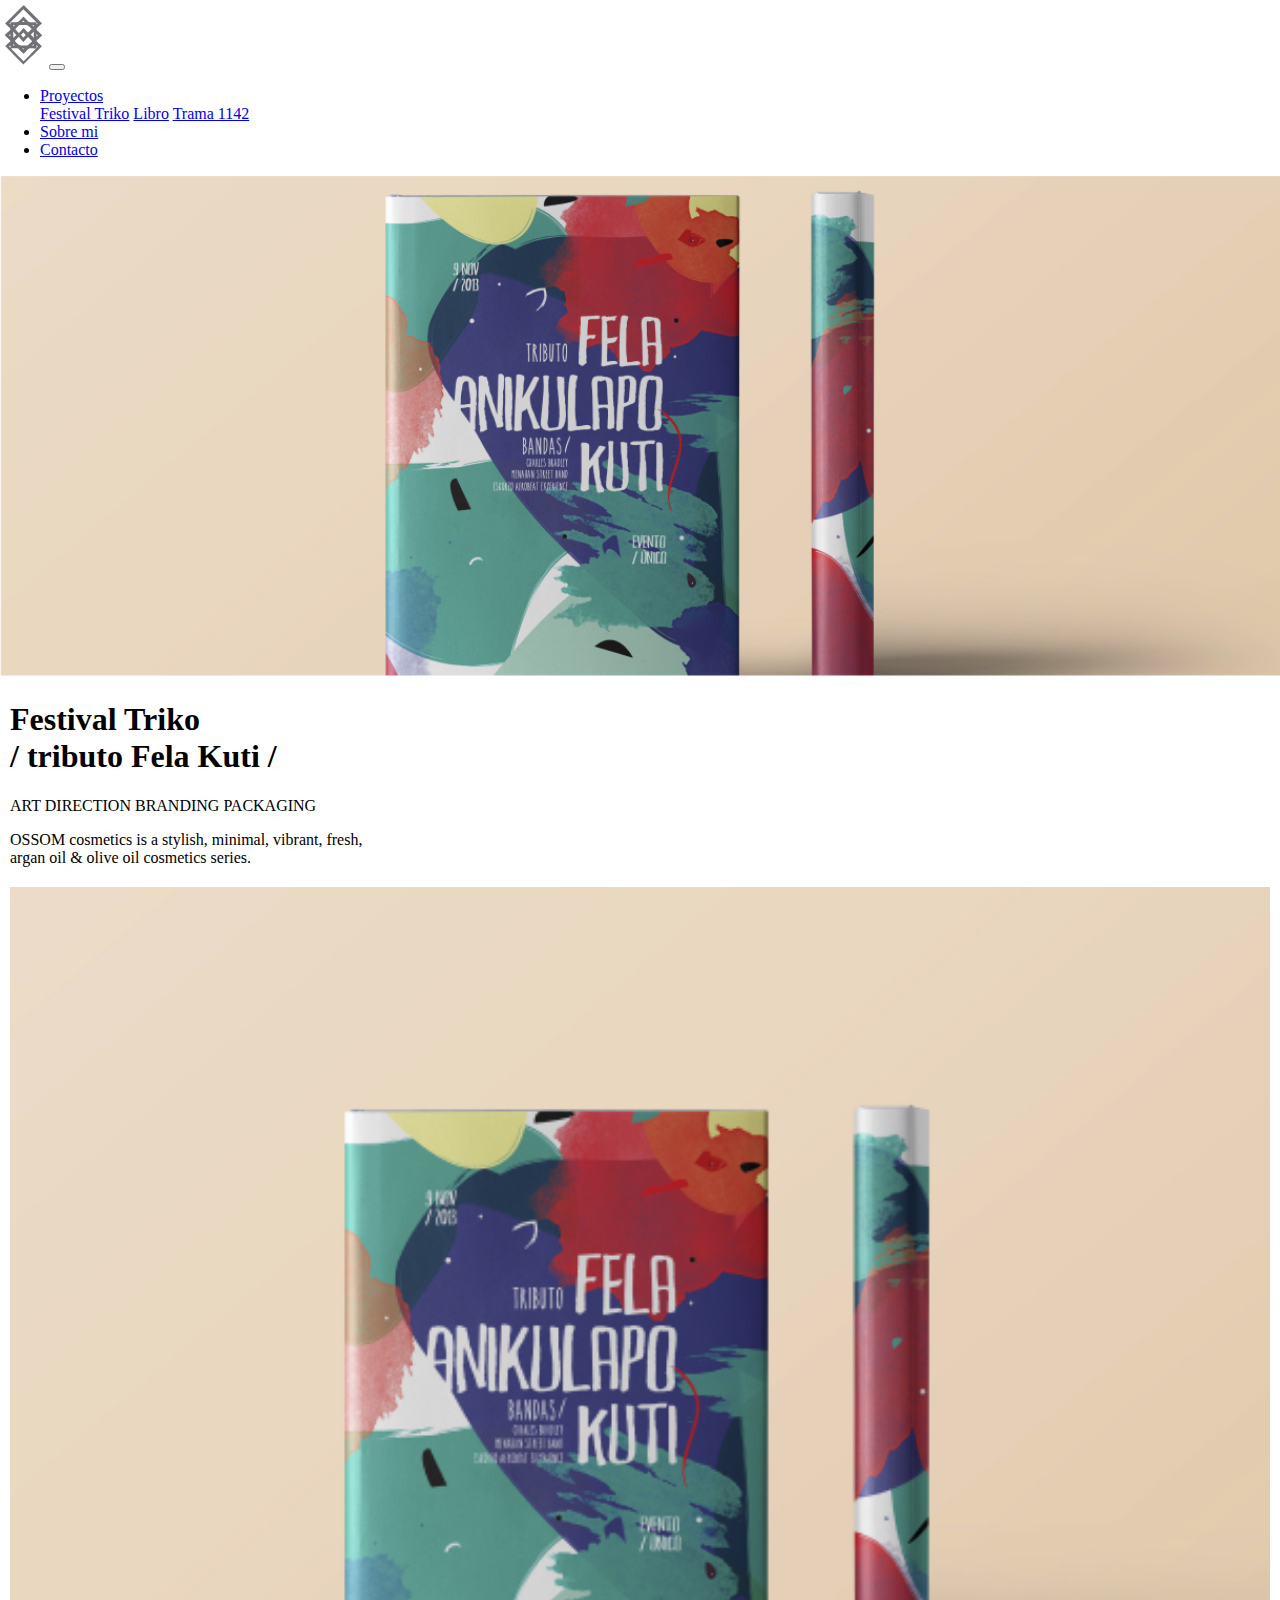
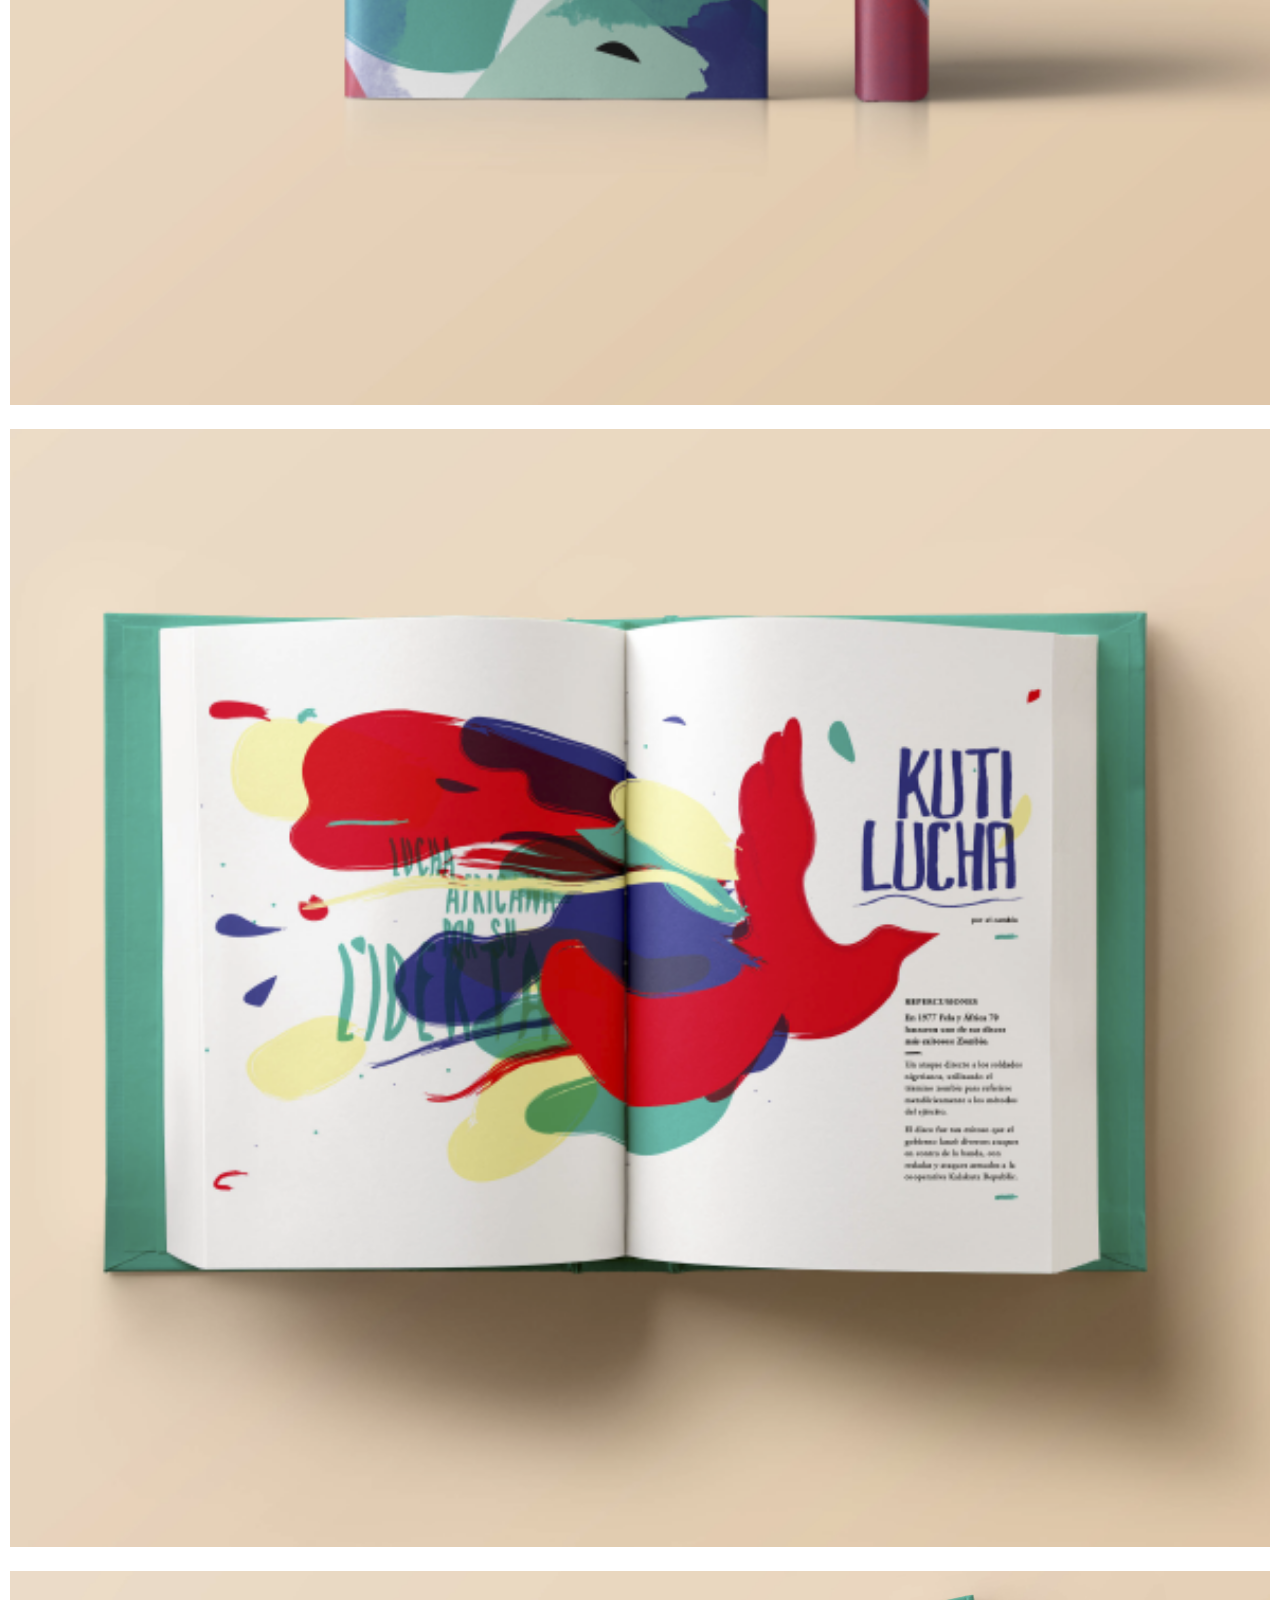
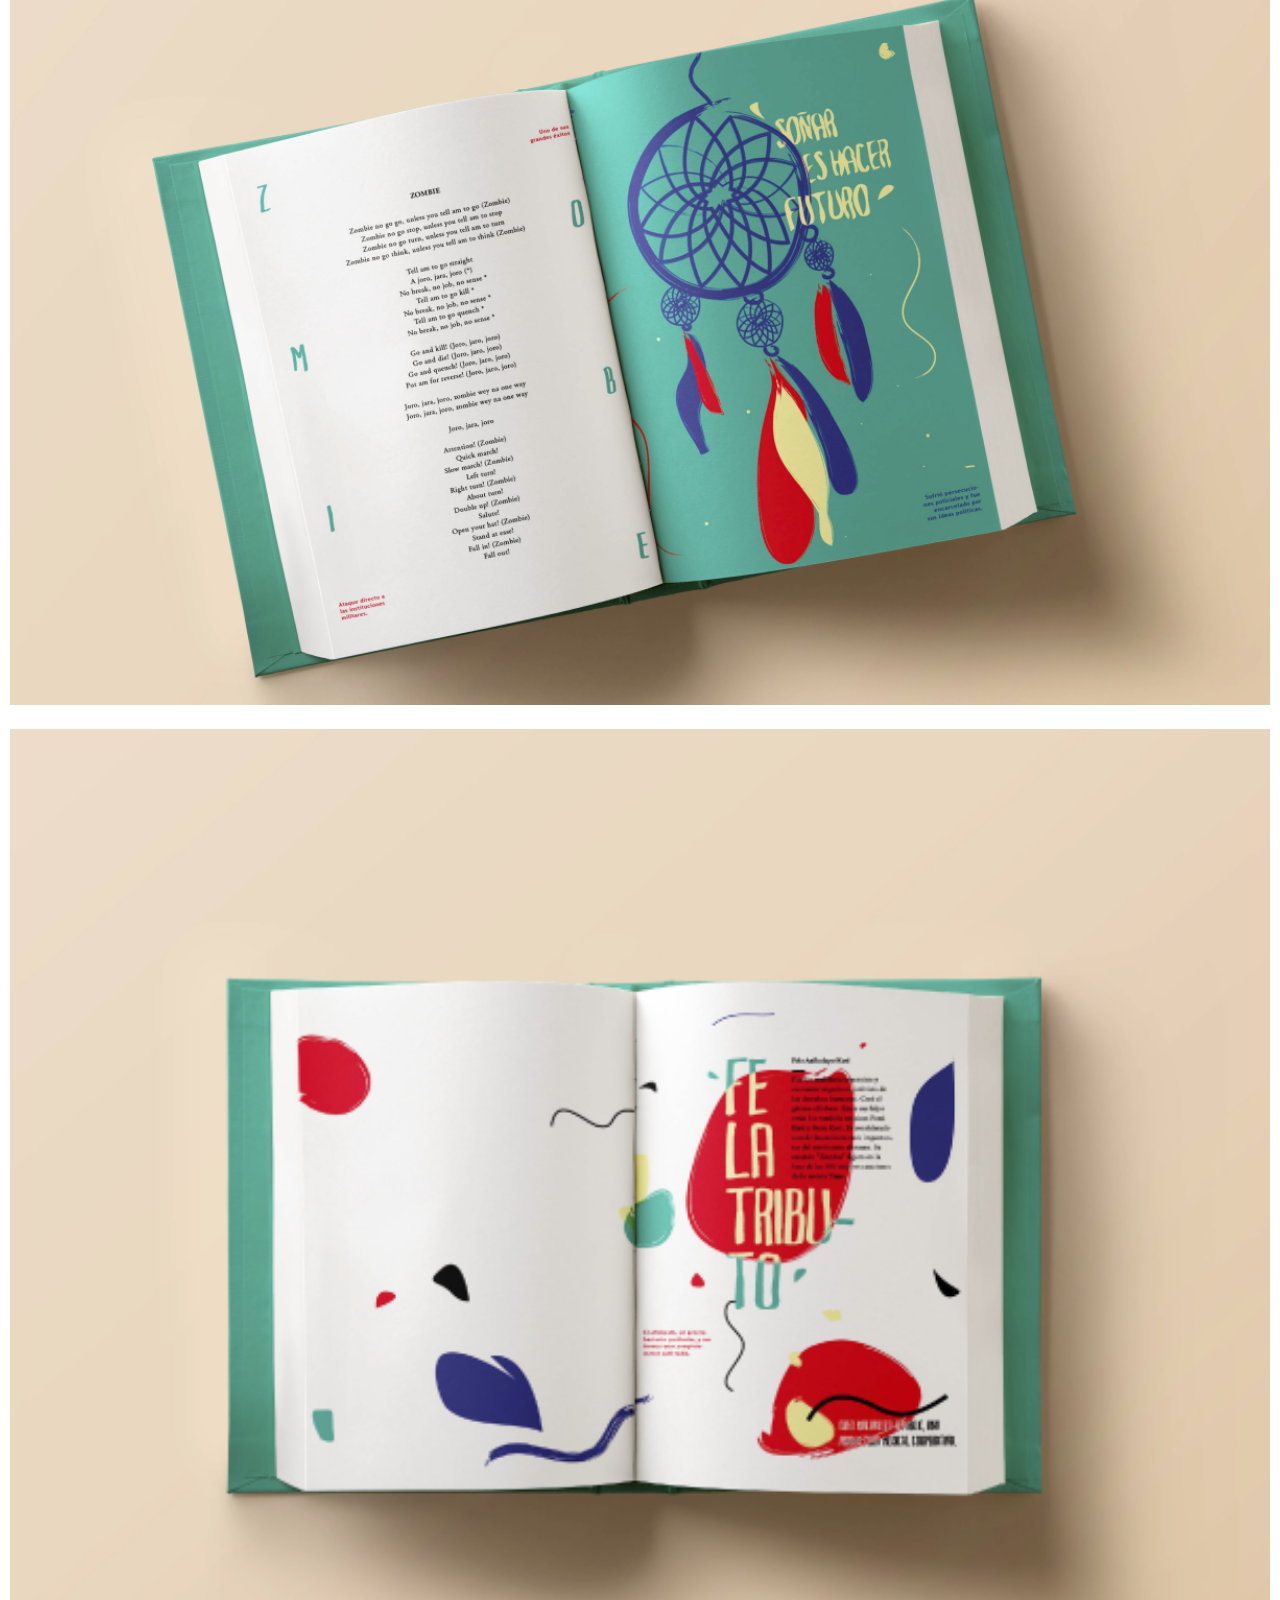
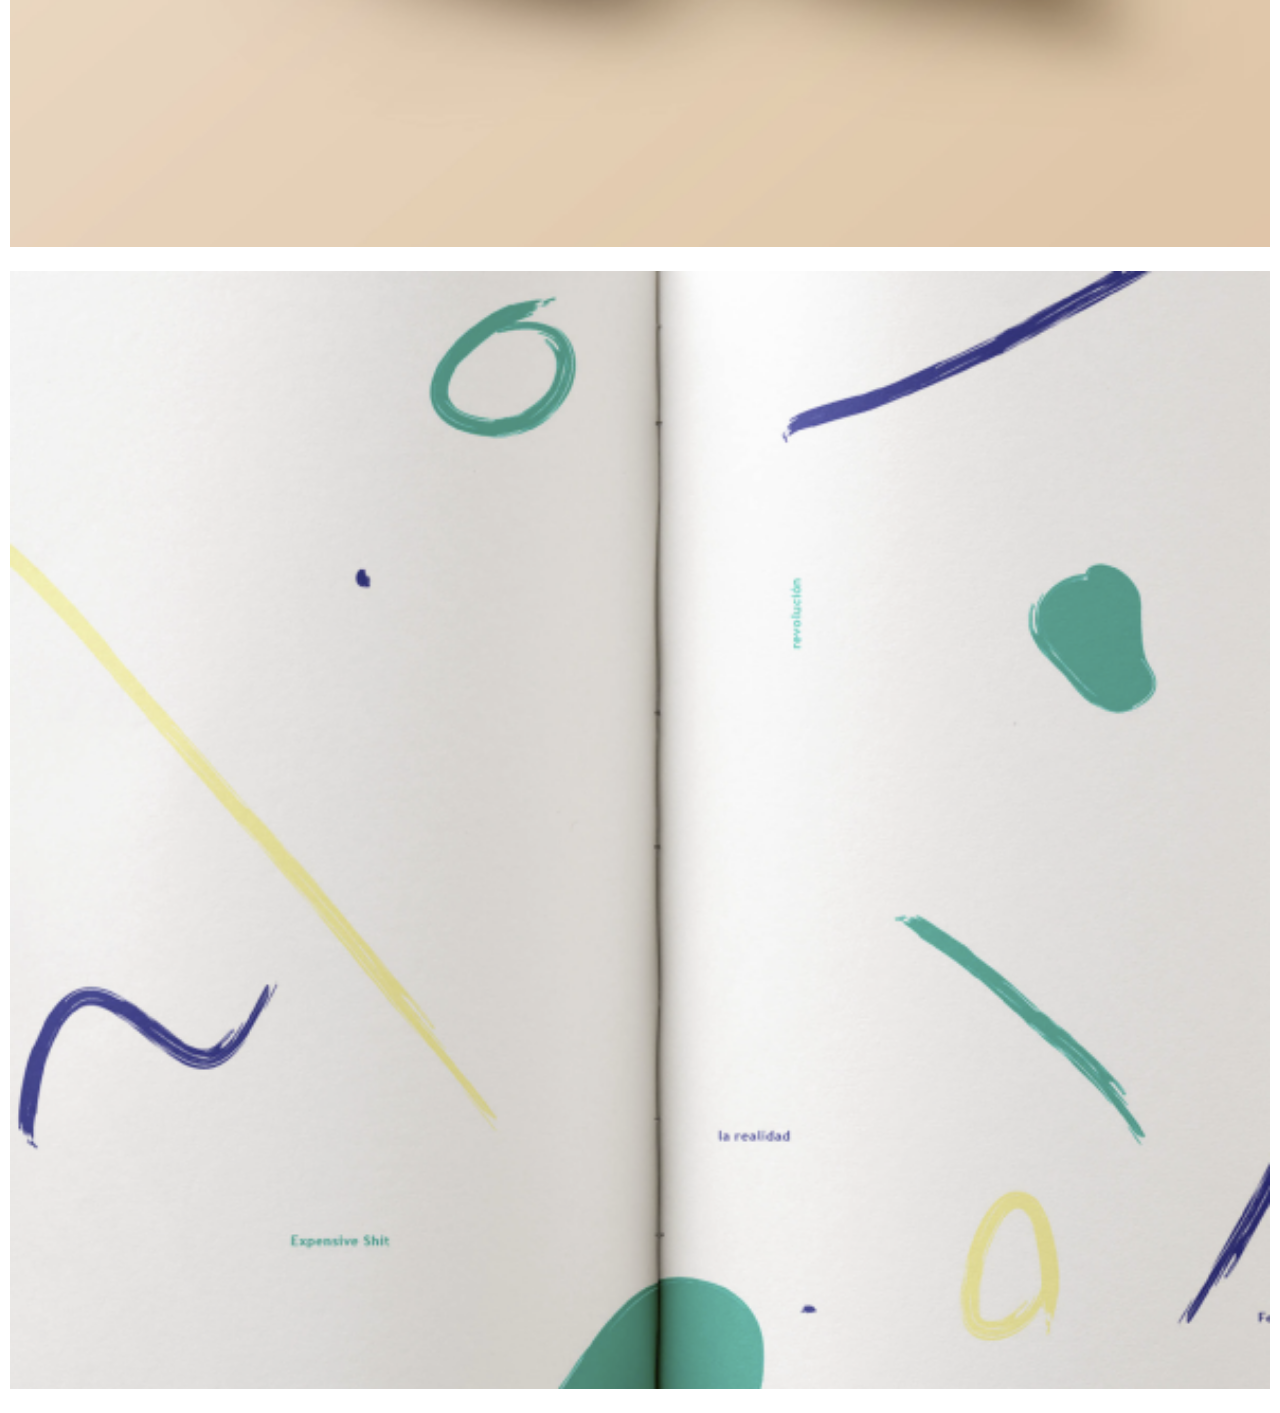
<file: proyectolibro.html>
<!DOCTYPE html>
<html lang="en">

<head>
    <meta charset="UTF-8">
    <meta name="viewport" content="width=device-width, initial-scale=1, shrink-to-fit=no">
    <title>Portofolioagustina</title>
    <link rel="stylesheet" href="normalize.css">
    <link href="https://fonts.googleapis.com/css?family=Montserrat:400,500,700" rel="stylesheet">
    <link href="https://fonts.googleapis.com/css?family=Rozha+One" rel="stylesheet">
    <link rel="stylesheet" href="https://cdnjs.cloudflare.com/ajax/libs/font-awesome/4.7.0/css/font-awesome.min.css">
    <link rel="stylesheet" href="https://maxcdn.bootstrapcdn.com/bootstrap/4.0.0-beta.2/css/bootstrap.min.css" integrity="sha384-PsH8R72JQ3SOdhVi3uxftmaW6Vc51MKb0q5P2rRUpPvrszuE4W1povHYgTpBfshb" crossorigin="anonymous">
    <link rel="stylesheet" href="estilosprueba.css">
</head>

<body>
    <!-- Navigation -->
    <nav class="navbar navbar-expand-lg navbar-dark bg-dark">
        <div class="container">

            <a class="navbar-brand" href="index.html"><img src="img/logo.png" alt="triko"></a>
            <button class="navbar-toggler" type="button" data-toggle="collapse" data-target="#navbarResponsive" aria-controls="navbarResponsive" aria-expanded="false" aria-label="Toggle navigation">
                  <span class="navbar-toggler-icon"></span>
                </button>
            <div class="collapse navbar-collapse" id="navbarResponsive">
                <ul class="navbar-nav ml-auto">

                    <li class="nav-item dropdown">
                        <a class="nav-link dropdown-toggle" href="#Proyectos" id="navbarDropdownMenuLink" data-toggle="dropdown" aria-haspopup="true" aria-expanded="false">
                             Proyectos
                            </a>
                        <div class="dropdown-menu" aria-labelledby="navbarDropdownMenuLink">
                            <a class="dropdown-item" href="#">Festival Triko</a>
                            <a class="dropdown-item" href="proyectolibro.html">Libro</a>
                            <a class="dropdown-item" href="#">Trama 1142</a>
                        </div>
                    </li>

                    <li class="nav-item">
                        <a class="nav-link" href="#Sobremi">Sobre mi</a>
                    </li>
                    <li class="nav-item">
                        <a class="nav-link" href="#Contacto">Contacto</a>
                    </li>
                </ul>
            </div>
        </div>
    </nav>

    <main>
        <!-- imagen ppal -->


        <img class="img-fluid" src="img/slide4.png" alt="triko" style="width:100%">



        <!-- descripcion -->
        <div class="container textoclase" id="texto">
            <div class="row">
                <div class="col-sm-12 text-center">

                    <h1>Festival Triko <br> / tributo Fela Kuti /</h1>
                    <p class="lead">ART DIRECTION BRANDING PACKAGING</p>
                    <p>OSSOM cosmetics is a stylish, minimal, vibrant, fresh,<br> argan oil & olive oil cosmetics series.</p>
                </div>
            </div>

            <!-- imagenes -->
            <div class="row">
                <div class="col-md-6 ">
                    <img src="img/img1.png" alt="triko" style="width:100%">
                </div>
                <div class="col-md-6">
                    <img src="img/img2.png" alt="triko" style="width:100%">
                </div>
                <div class="col-sm-12">
                    <img src="img/img3.png" alt="triko" style="width:100%">
                </div>
                <div class="col-md-6">
                    <img src="img/img4.png" alt="triko" style="width:100%">
                </div>
                <div class="col-md-6">
                    <img src="img/img5.png" alt="triko" style="width:100%">
                </div>
            </div>

        </div>


    </main>


    <!--
    <footer>
        <div class="container">
            <ul>
                <li><a href=" https://www.behance.net/agusdegiacomi" style="color: #000000"><i class="fa fa-behance fa-2x"></i></a></li>
                <li> <a href="https://ar.linkedin.com/in/agustina-de-giacomi-33778a7a" style="color: #000000"><i class="fa fa-linkedin fa-2x"></i></a></li>
                <li> <a href="https://www.instagram.com/explore/tags/viaje/" style="color: #000000"><i class="fa fa-instagram  fa-2x" ></i></a></li>
                <li><a href="https://www.facebook.com/" style="color: #000000"><i class="fa fa-facebook fa-2x" ></i></a></li>
                <li><a href="" style="color: #000000"><i class="fa fa-github fa-2x" ></i></a></li>
            </ul>
        </div>
    </footer>
-->

    <script src="https://code.jquery.com/jquery-3.2.1.slim.min.js" integrity="sha384-KJ3o2DKtIkvYIK3UENzmM7KCkRr/rE9/Qpg6aAZGJwFDMVNA/GpGFF93hXpG5KkN" crossorigin="anonymous"></script>
    <script src="https://cdnjs.cloudflare.com/ajax/libs/popper.js/1.12.3/umd/popper.min.js" integrity="sha384-vFJXuSJphROIrBnz7yo7oB41mKfc8JzQZiCq4NCceLEaO4IHwicKwpJf9c9IpFgh" crossorigin="anonymous"></script>
    <script src="https://maxcdn.bootstrapcdn.com/bootstrap/4.0.0-beta.2/js/bootstrap.min.js" integrity="sha384-alpBpkh1PFOepccYVYDB4do5UnbKysX5WZXm3XxPqe5iKTfUKjNkCk9SaVuEZflJ" crossorigin="anonymous"></script>
    <script>
        $(document).ready(function() {
            $('.carousel').carousel({
                interval: 2000
            })

        })
    </script>

</body>

</html>
</file>
<file: estilosprueba.css>
.container {
    padding-right: 0;
    padding-left: 0;
}

div[class*="col-"] {
    margin-bottom: 20px
}

.col .col-1,
.col-10,
.col-11,
.col-12,
.col-2,
.col-3,
.col-4,
.col-5,
.col-6,
.col-7,
.col-8,
.col-9,
.col-auto,
.col-lg,
.col-lg-1,
.col-lg-10,
.col-lg-11,
.col-lg-12,
.col-lg-2,
.col-lg-3,
.col-lg-4,
.col-lg-5,
.col-lg-6,
.col-lg-7,
.col-lg-8,
.col-lg-9,
.col-lg-auto,
.col-md,
.col-md-1,
.col-md-10,
.col-md-11,
.col-md-12,
.col-md-2,
.col-md-3,
.col-md-4,
.col-md-5,
.col-md-6,
.col-md-7,
.col-md-8,
.col-md-9,
.col-md-auto,
.col-sm,
.col-sm-1,
.col-sm-10,
.col-sm-11,
.col-sm-12,
.col-sm-2,
.col-sm-3,
.col-sm-4,
.col-sm-5,
.col-sm-6,
.col-sm-7,
.col-sm-8,
.col-sm-9,
.col-sm-auto,
.col-xl,
.col-xl-1,
.col-xl-10,
.col-xl-11,
.col-xl-12,
.col-xl-2,
.col-xl-3,
.col-xl-4,
.col-xl-5,
.col-xl-6,
.col-xl-7,
.col-xl-8,
.col-xl-9,
.col-xl-auto {
    padding-left: 10px;
    padding-right: 10px;
}

.textoclase {}

#texto {
    margin: 20px auto;
}


/*FOOTER*/

footer {
    background-color: black;
}

hr {
    margin: 120px 6040px;
}

footer ul {
    list-style: none;
}

footer ul li {
    float: left;
    padding: 14px 15px;
}

footer ul li:hover {
    background: #b91ea6;
}

footer ul li:hover a {
    color: white;
}


/*
footer ul {
    list-style: none;
    margin: -110px 0px 0px 425px;
}

footer ul li {
    float: left;
    padding: 14px 15px;
}

footer ul li:hover {
    background: #b91ea6;
}

footer ul li:hover a {
    color: white;
}
*/

footer a {
    width: 50px;
    height: 50px
}

@media screen and (max-width: 767px) and (orientation: portrait) {
    .celular {
        display: block;
    }
    .escritorio {
        display: none
    }
}

@media screen and (max-width: 767px) and (orientation: landscape) {
    .celular {
        display: none;
    }
    .escritorio {
        display: block
    }
}

@media screen and (min-width: 768px) {
    .celular {
        display: none;
    }
    .escritorio {
        display: block
    }
}
</file>
